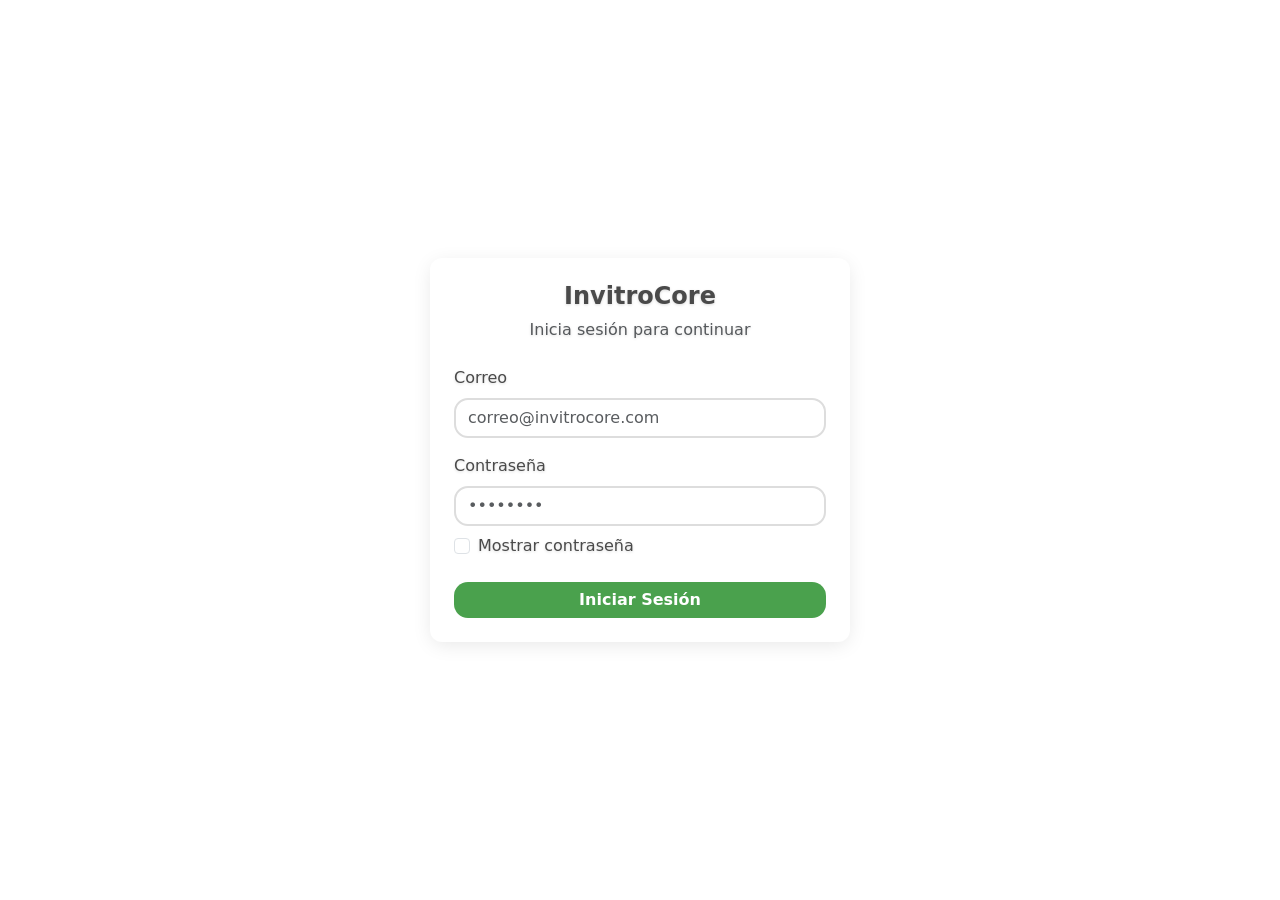
<file: frontend/index.html>
<!doctype html>
<html lang="es">
   <head>
      <meta charset="UTF-8" />
      <meta name="viewport" content="width=device-width, initial-scale=1.0" />
      <title>InvitroCore ERP — Login</title>
      <link
         rel="stylesheet"
         href="https://cdn.jsdelivr.net/npm/bootstrap@5.3.0/dist/css/bootstrap.min.css"
      />
      <link rel="stylesheet" href="../frontend/css/variables.css" />
      <link rel="stylesheet" href="../frontend/css/styles.css" />
   </head>
   <body class="d-flex align-items-center justify-content-center min-vh-100">
      <div class="card" style="width: 100%; max-width: 420px">
         <div class="card-body p-4">
            <div class="text-center mb-4">
               <h4 class="fw-bold">InvitroCore</h4>
               <p class="text-muted mb-0">Inicia sesión para continuar</p>
            </div>

            <div
               id="alerta"
               class="alert alert-danger d-none"
               role="alert"
            ></div>

            <form id="formLogin">
               <div class="mb-3">
                  <label class="form-label">Correo</label>
                  <input
                     type="email"
                     id="correo"
                     class="form-control"
                     placeholder="correo@invitrocore.com"
                     autocomplete="off"
                     required
                  />
               </div>
               <div class="mb-4">
                  <label class="form-label">Contraseña</label>
                  <input
                     type="password"
                     id="password"
                     class="form-control"
                     placeholder="••••••••"
                     autocomplete="off"
                     required
                  />
                  <div class="form-check mt-2">
                     <input
                        class="form-check-input"
                        type="checkbox"
                        id="verPassword"
                     />
                     <label class="form-check-label" for="verPassword">
                        Mostrar contraseña
                     </label>
                  </div>
               </div>
               <button
                  type="submit"
                  id="btnLogin"
                  class="btn btn-primary w-100"
               >
                  Iniciar Sesión
               </button>
            </form>
         </div>
      </div>

      <script src="https://cdn.jsdelivr.net/npm/bootstrap@5.3.0/dist/js/bootstrap.bundle.min.js"></script>
      <script src="js/auth.js"></script>
   </body>
</html>
</file>
<file: frontend/css/variables.css>
:root {
   --fondo-bg: #fff;
   --color-primary: #ff7043;
   --color-btn: #4aa14d;
   --color-hover: #78c77b;
   --color-text: #4a4a4a;
   --color-text-shadow: rgba(0, 0, 0, 0.15);
}
</file>
<file: frontend/css/styles.css>
body {
   background-color: var(--fondo-bg);
}

.card {
   border: none;
   border-radius: 12px;
   box-shadow: 0 4px 20px -2px rgba(0, 0, 0, 0.1);
}

.fw-bold,
.text-muted,
.form-label,
.form-check-label {
   text-shadow: 0 1px 3px var(--color-text-shadow);
   color: var(--color-text);
}

.form-check-input:checked {
   background-color: var(--color-btn);
   border-color: var(--color-btn);
}

.form-check-input:focus {
   border-color: var(--color-hover);
   box-shadow: 0 0 0 3px rgba(74, 161, 77, 0.2);
}

.btn.btn-primary {
   border-radius: 14px;
   background-color: var(--color-btn);
   border: none;
   font-weight: 600;
   transition: transform 0.1s ease;
}

.btn.btn-primary:hover {
   background-color: var(--color-hover);
}

.btn.btn-primary:active {
   transform: scale(0.98);
}

.form-control {
   border-radius: 14px;
   border: 2px solid #ddd;
   transition: all 0.2s ease;
}

.form-control:focus,
.form-control:hover {
   border: 2px solid var(--color-hover);
   outline: none;
   box-shadow: 0 0 8px rgba(74, 161, 77, 0.2);
}

/* ── Layout principal ──────────────────────── */
.layout {
   display: flex;
   height: 100vh;
   overflow: hidden;
}

/* ── Sidebar ───────────────────────────────── */
.sidebar {
   width: 250px;
   min-width: 250px;
   background: #fff;
   border-right: 1px solid #e9ecef;
   display: flex;
   flex-direction: column;
   height: 100vh;
}

.sidebar-brand {
   padding: 1.25rem 1.5rem;
   border-bottom: 1px solid #e9ecef;
   display: flex;
   align-items: center;
   gap: 10px;
}

.brand-logo {
   width: 36px;
   height: 36px;
   background: var(--color-btn);
   border-radius: 8px;
   display: flex;
   align-items: center;
   justify-content: center;
   color: #fff;
   font-weight: 700;
   font-size: 13px;
   flex-shrink: 0;
}

.brand-name {
   font-weight: 600;
   font-size: 15px;
   color: #1a1a1a;
}

.brand-version {
   font-size: 10px;
   color: #aaa;
}

.sidebar-nav {
   flex: 1;
   padding: 1rem 0.75rem;
   overflow-y: auto;
}

.nav-section {
   font-size: 10px;
   font-weight: 600;
   color: #aaa;
   text-transform: uppercase;
   letter-spacing: 0.08em;
   padding: 0.75rem 0.75rem 0.25rem;
}

.nav-item {
   display: flex;
   align-items: center;
   gap: 10px;
   padding: 0.6rem 0.75rem;
   border-radius: 8px;
   color: #555;
   font-size: 14px;
   cursor: pointer;
   transition: all 0.15s;
   margin-bottom: 2px;
   text-decoration: none;
}

.nav-item:hover {
   background: #f0faf0;
   color: var(--color-btn);
}

.nav-item.active {
   background: #e8f5e9;
   color: var(--color-btn);
   font-weight: 500;
}

.sidebar-footer {
   padding: 1rem 1.25rem;
   border-top: 1px solid #e9ecef;
   display: flex;
   align-items: center;
   gap: 10px;
}

.avatar {
   width: 34px;
   height: 34px;
   border-radius: 50%;
   background: #e8f5e9;
   display: flex;
   align-items: center;
   justify-content: center;
   color: var(--color-btn);
   font-weight: 600;
   font-size: 13px;
   flex-shrink: 0;
}

.footer-info {
   flex: 1;
   min-width: 0;
}

.footer-name {
   font-size: 13px;
   font-weight: 500;
   color: #1a1a1a;
   white-space: nowrap;
   overflow: hidden;
   text-overflow: ellipsis;
}

.footer-rol {
   font-size: 11px;
   color: #aaa;
}

.logout-btn {
   width: 28px;
   height: 28px;
   border: none;
   background: none;
   color: #ccc;
   cursor: pointer;
   border-radius: 6px;
   transition: all 0.15s;
   flex-shrink: 0;
}

.logout-btn:hover {
   background: #ffeaea;
   color: #e53935;
}

/* ── Contenido principal ───────────────────── */
.main {
   flex: 1;
   display: flex;
   flex-direction: column;
   overflow: hidden;
   background: #f8f9fa;
}

.topbar {
   background: #fff;
   border-bottom: 1px solid #e9ecef;
   padding: 1.12rem 1.5rem;
   display: flex;
   align-items: center;
   justify-content: space-between;
}

.page-title {
   font-size: 16px;
   font-weight: 600;
   color: #1a1a1a;
}

.page-subtitle {
   font-size: 12px;
   color: #aaa;
}

.content {
   flex: 1;
   padding: 1.5rem;
   overflow-y: auto;
}
</file>
